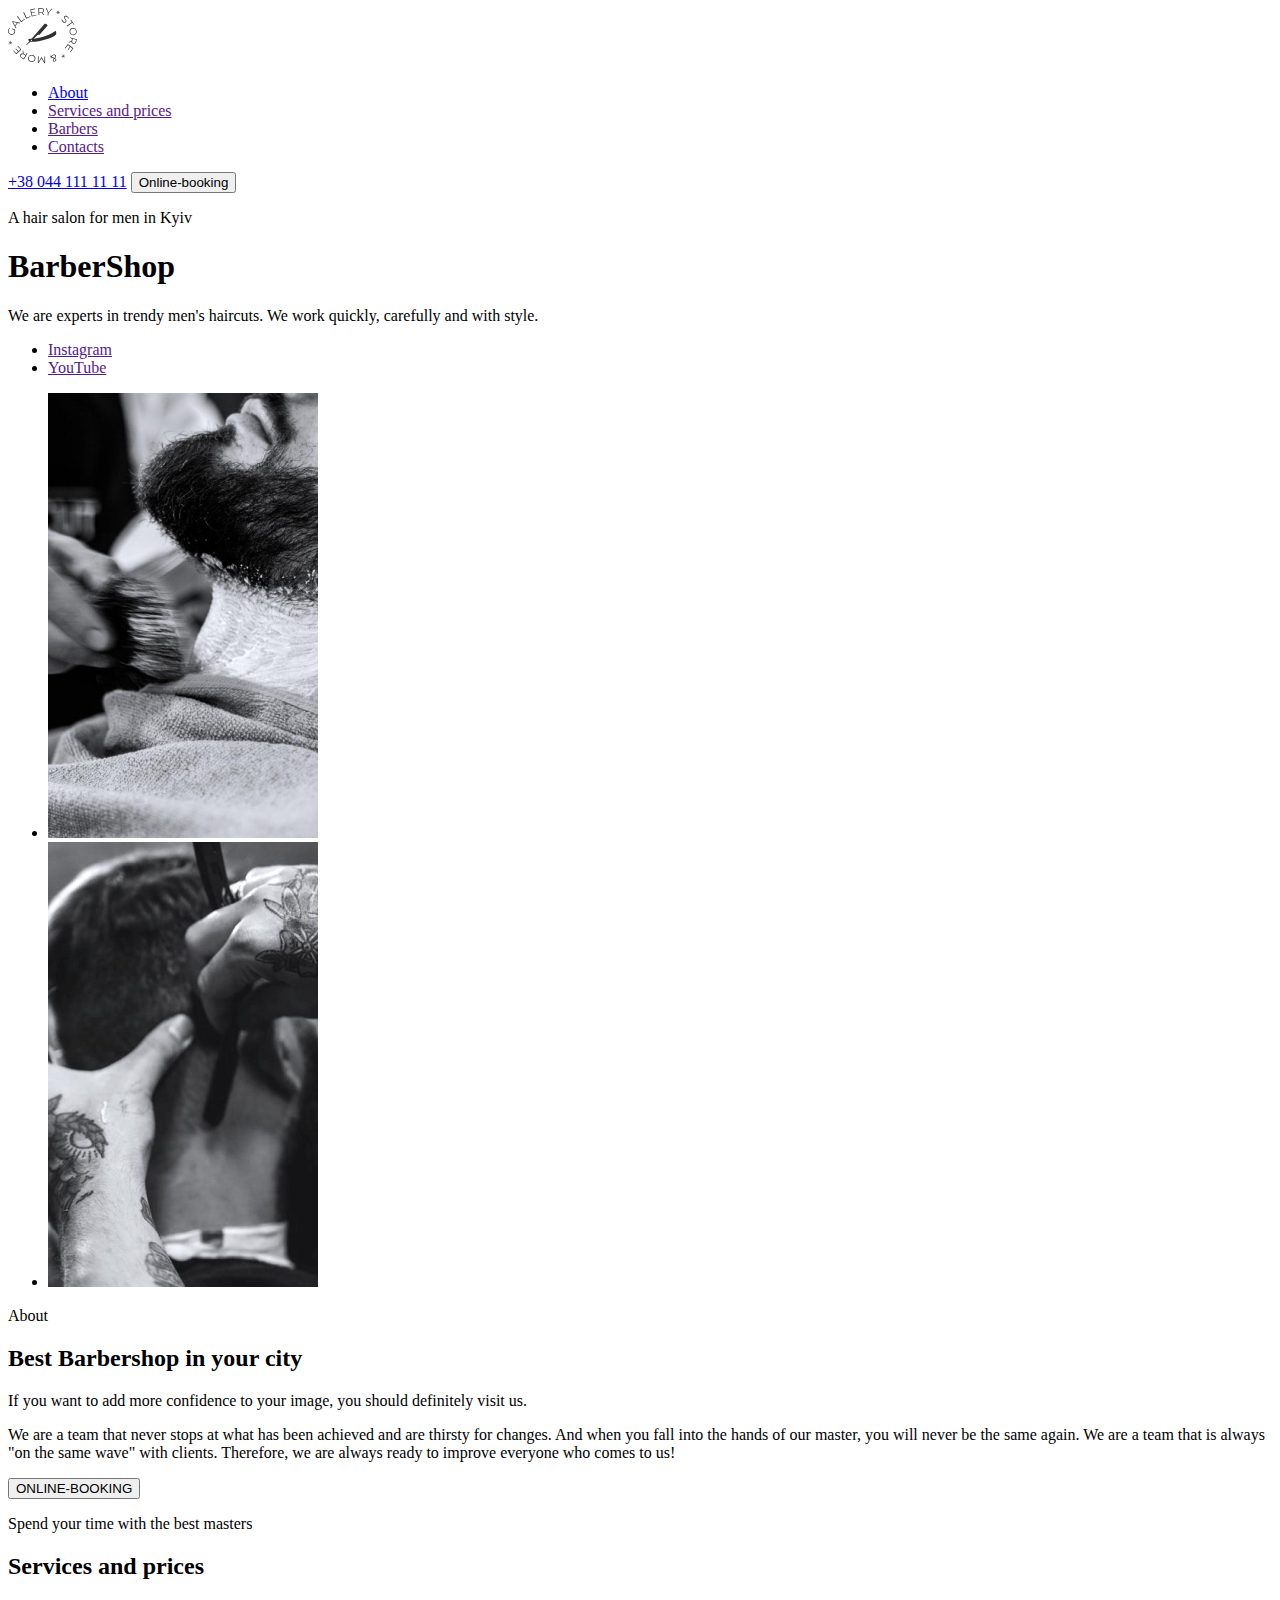
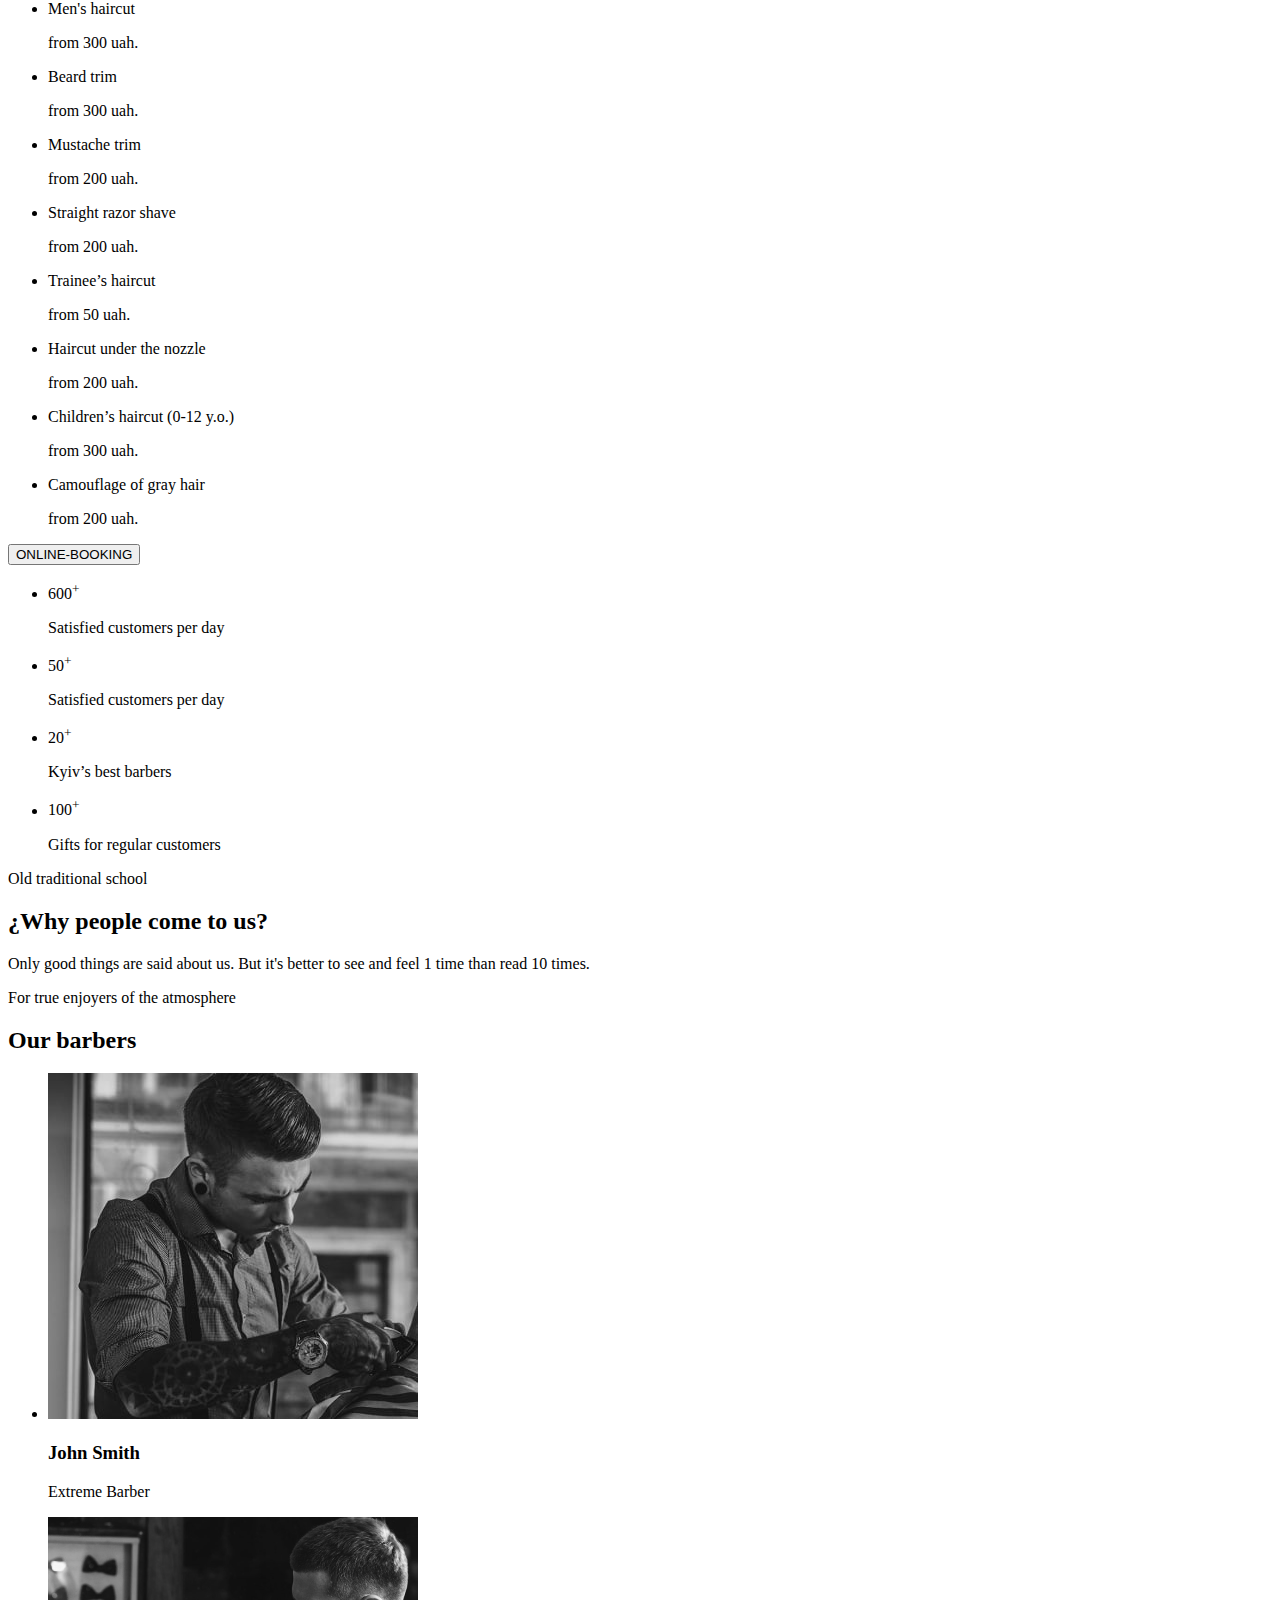
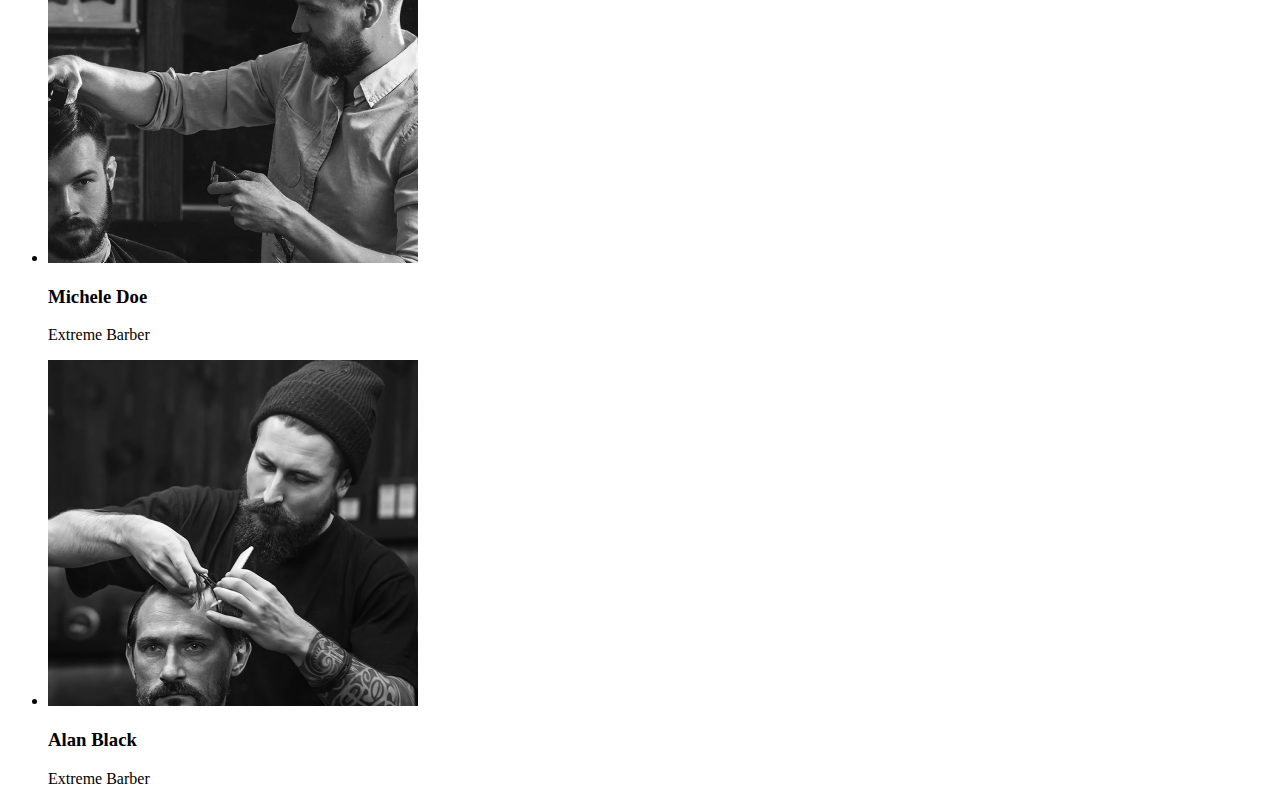
<file: index.html>
<!DOCTYPE html>
<html lang="en">

<head>
    <meta charset="UTF-8">
    <meta http-equiv="X-UA-Compatible" content="IE=edge">
    <meta name="viewport" content="width=device-width, initial-scale=1.0">
    <title>Barbershop</title>
</head>

<body>

    <!--https://www.figma.com/file/vnBxWNcvF8MYyDVhW7JN5c/Barbershop-EN-(Copy)?node-id=0%3A1-->

    <header>
        <a href="">
            <img src="./img/Logo.svg" alt="logotip">
        </a>
        <nav>
            <ul>
                <li><a href="./yana.html">About</a></li>
                <li><a href="">Services and prices</a></li>
                <li><a href="">Barbers</a></li>
                <li><a href="">Contacts</a></li>
            </ul>
        </nav>
        <a href="tel:+380441111111">+38 044 111 11 11</a>
        <button type="button">Online-booking</button>

    </header>

    <main>
        <section>
            <p>A hair salon for men in Kyiv</p>
            <h1>BarberShop</h1>
            <p>We are experts in trendy men's haircuts.
                We work quickly, carefully and with style.</p>
            <ul>
                <li><a href="" rel="noopener noreferrer nofollow">Instagram</a></li>
                <li><a href="" rel="noopener noreferrer nofollow">YouTube</a></li>
            </ul>
        </section>
        <!--<section>
        <ul>
            <li><a href="" rel="noopener noreferrer nofollow">___</a></li>
            <li><a href="" rel="noopener noreferrer nofollow">___</a></li>
            <li><a href="" rel="noopener noreferrer nofollow">___</a></li>
        </ul>
    </section>
    -->
        <section>

            <ul>
                <li><img src="./img/img-1.jpg" alt="barbershop_work_1"></li>
                <li><img src="./img/img-2.jpg" alt="barbershop_work_2"></li>
            </ul>

            <p>About</p>
            <h2>Best Barbershop in your city</h2>
            <p>If you want to add more confidence to your image, you should definitely visit us.</p>
            <p>We are a team that never stops at what has been achieved and are thirsty for changes. And when you fall
                into the hands
                of our master, you will never be the same again. We are a team that is always "on the same wave" with
                clients.
                Therefore, we are always ready to improve everyone who comes to us!</p>
            <button>ONLINE-BOOKING</button>
        </section>

        <section>
            <p>Spend your time with the best masters</p>
            <h2 class="visually-hidden">Services and prices</h2>

            <ul>
                <li>
                    <p>Men's haircut</p>
                    <p>from 300 uah.</p>
                </li>
                <li>
                    <p>Beard trim</p>
                    <p>from 300 uah.</p>
                </li>
                <li>
                    <p>Mustache trim</p>
                    <p>from 200 uah.</p>
                </li>
                <li>
                    <p>Straight razor shave</p>
                    <p>from 200 uah.</p>
                </li>
            </ul>
            <ul>
                <li>
                    <p>Trainee’s haircut</p>
                    <p>from 50 uah.</p>
                </li>
                <li>
                    <p>Haircut under the nozzle</p>
                    <p>from 200 uah.</p>
                </li>
                <li>
                    <p>Children’s haircut (0-12 y.o.)</p>
                    <p>from 300 uah.</p>
                </li>
                <li>
                    <p>Camouflage of gray hair</p>
                    <p>from 200 uah.</p>
                </li>
            </ul>

            <button>ONLINE-BOOKING</button>

        </section>

        <section>
            <ul>
                <li>
                    <span>600</span><sup>+</sup>
                    <p>Satisfied customers per day</p>
                </li>
                <li>
                    <span>50</span><sup>+</sup>
                    <p>Satisfied customers per day</p>
                </li>
                <li>
                    <span>20</span><sup>+</sup>
                    <p>Kyiv’s best barbers</p>
                </li>
                <li>
                    <span>100</span><sup>+</sup>
                    <p>Gifts for regular customers</p>
                </li>
            </ul>
        </section>

        <section>
            <p>Old traditional school</p>
            <h2>¿Why people come to us?</h2>
            <p>Only good things are said about us. But it's better to see and feel 1 time than read 10 times.</p>
        </section>

        <sectoin>
            <p>For true enjoyers of the atmosphere</p>
            <h2>Our barbers</h2>
            <ul>
                <li>
                    <img src="/img/barber-1-min.jpg" alt="Our barbers" width="370">
                    <h3>John Smith</h3>
                    <p>Extreme Barber</p>
                </li>
                <li>
                    <img src="/img/barber-2.png" alt="Our barbers" width="370">
                    <h3>Michele Doe</h3>
                    <p>Extreme Barber</p>
                </li>
                <li>
                    <img src="/img/barber-3.png" alt="Our barbers" width="370">
                    <h3>Alan Black</h3>
                    <p>Extreme Barber</p>
                </li>
            </ul>
        </sectoin>


    </main>

    <footer></footer>

    <!--https://github.com/yanabarak/fson-74-on/tree/mod1-1-->
    <!--https://www.digitalocean.com/community/tutorials/how-to-format-code-with-prettier-in-visual-studio-code-ru-->

</body>

</html>
</file>
